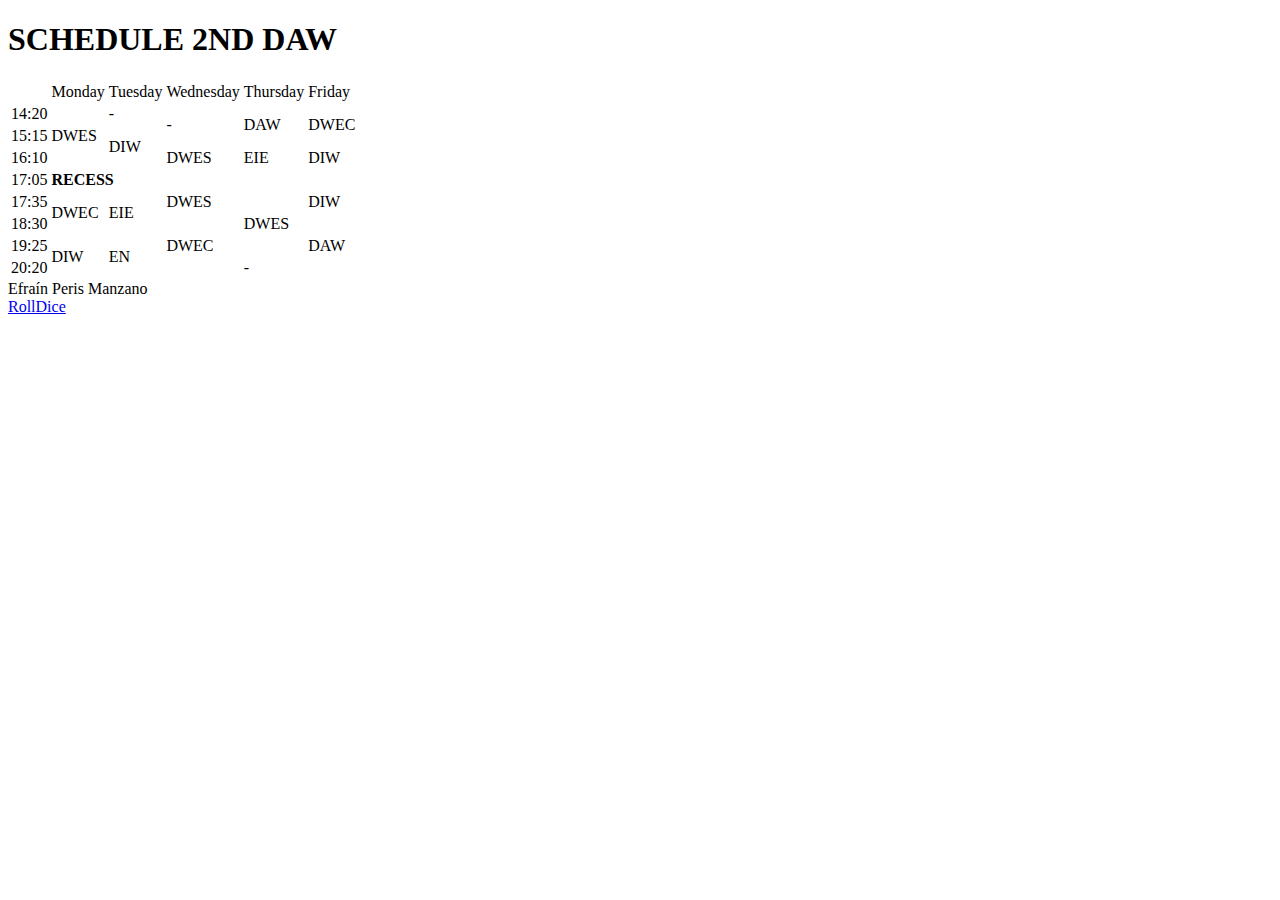
<file: index.html>
<!doctype html>
<html lang="en">

<head>
    <meta charset="utf-8">
    <meta name="viewport" content="width=device-width, initial-scale=1">
    <link href="https://cdn.jsdelivr.net/npm/bootstrap@5.3.2/dist/css/bootstrap.min.css" rel="stylesheet"
        integrity="sha384-T3c6CoIi6uLrA9TneNEoa7RxnatzjcDSCmG1MXxSR1GAsXEV/Dwwykc2MPK8M2HN" crossorigin="anonymous">
    <script src="https://cdn.jsdelivr.net/npm/bootstrap@5.3.2/dist/js/bootstrap.bundle.min.js"
        integrity="sha384-C6RzsynM9kWDrMNeT87bh95OGNyZPhcTNXj1NW7RuBCsyN/o0jlpcV8Qyq46cDfL"
        crossorigin="anonymous"></script>
    <title>SCHEDULE 2ND DAW</title>
</head>

<body class="bg-dark">
    <h1 class="text-light display-1 text-center mt-5 mb-5 p-3">SCHEDULE 2ND DAW</h1>
    <div class="container justify-content-center align-items-center">
        <table class="table table-bordered text-center">
            <th class="bg-dark text-light">
            <td class="bg-dark text-light">Monday</td>
            <td class="bg-dark text-light">Tuesday</td>
            <td class="bg-dark text-light">Wednesday</td>
            <td class="bg-dark text-light">Thursday</td>
            <td class="bg-dark text-light">Friday</td>
            </th>
            <tr>
                <td class="bg-dark text-light">14:20</td>
                <td rowspan="3" class="bg-danger text-light">DWES</td>
                <td class="bg-dark text-light">-</td>
                <td rowspan="2" class="bg-dark text-light">-</td>
                <td rowspan="2" class="bg-warning text-dark">DAW</td>
                <td rowspan="2" class="bg-primary text-light">DWEC</td>
            </tr>
            <tr>
                <td class="bg-dark text-light">15:15</td>
                <td rowspan="2" class="bg-success text-light">DIW</td>
            </tr>
            <tr>
                <td class="bg-dark text-light">16:10</td>
                <td class="bg-danger text-light">DWES</td>
                <td class="bg-info text-dark">EIE</td>
                <td class="bg-success text-light">DIW</td>
            </tr>
            <tr>
                <td class="bg-dark text-light">17:05</td>
                <td colspan="5" class="bg-dark text-light"><strong>RECESS</strong></td>
            </tr>
            <tr>
                <td class="bg-dark text-light">17:35</td>
                <td rowspan="2" class="bg-primary text-light">DWEC</td>
                <td rowspan="2" class="bg-info text-dark">EIE</td>
                <td class="bg-danger text-light">DWES</td>
                <td rowspan="3" class="bg-danger text-light">DWES</td>
                <td class="bg-success text-light">DIW</td>
            </tr>
            <tr>
                <td class="bg-dark text-light">18:30</td>
                <td rowspan="3" class="bg-primary text-light">DWEC</td>
                <td rowspan="3" class="bg-warning text-dark">DAW</td>
            </tr>
            <tr>
                <td class="bg-dark text-light">19:25</td>
                <td rowspan="2" class="bg-success text-light">DIW</td>
                <td rowspan="2" class="bg-secondary text-light">EN</td>
            </tr>
            <tr>
                <td class="bg-dark text-light">20:20</td>
                <td class="bg-dark text-light">-</td>
            </tr>
        </table>
    </div>
    <footer class="text-center text-light display-5 mt-5 mb-5 p-3">Efraín Peris Manzano</footer>
    <a href="RolDice/index.html" class="text-dark">RollDice</a>
</body>

</html>
</file>
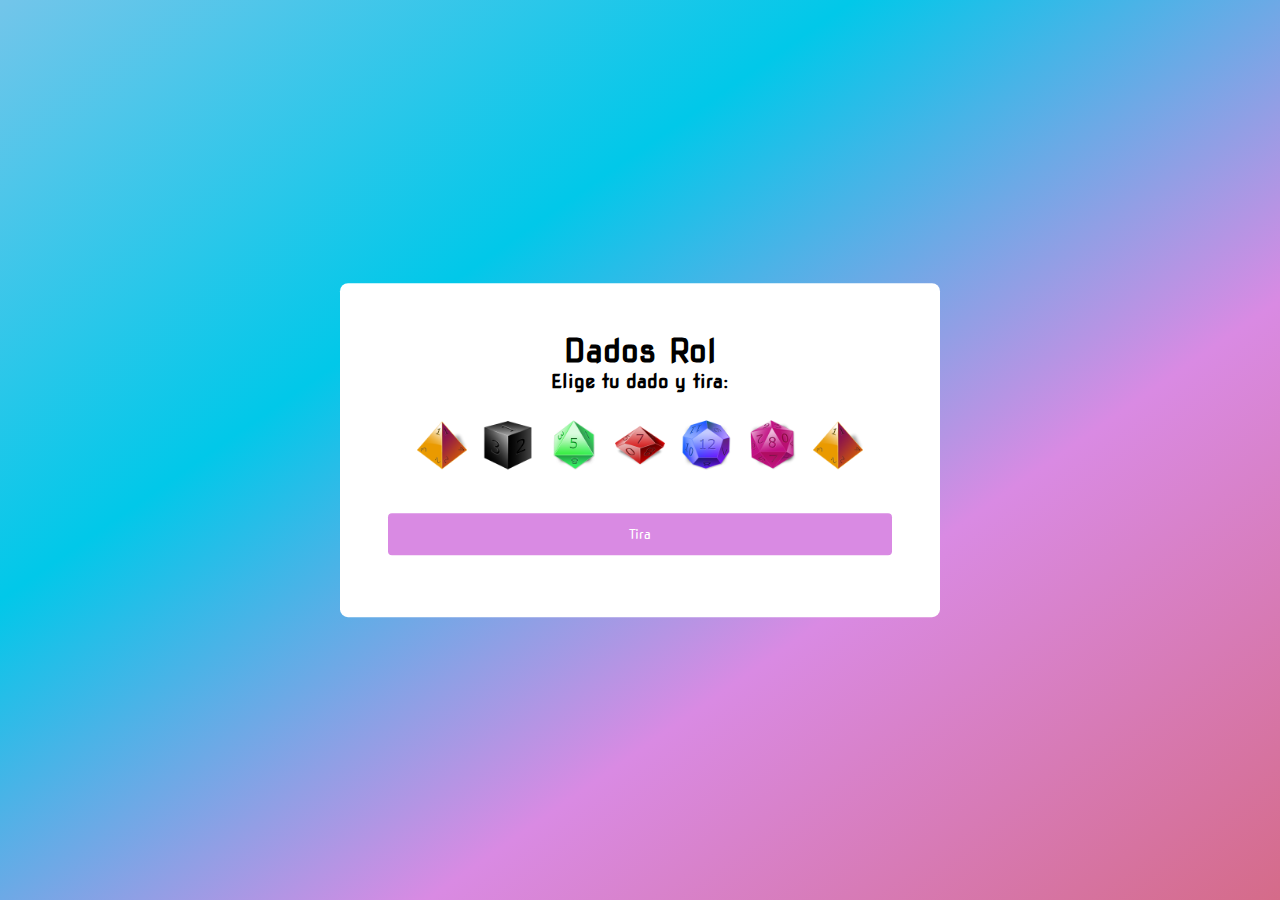
<file: RolDice/index.html>
<!DOCTYPE html>
<html lang="es">

<head>
    <meta charset="UTF-8">
    <meta name="viewport" content="width=device-width, initial-scale=1.0">
    <title>Dados Rol</title>
    <link rel="stylesheet" href="style.css" defer>
</head>

<body>
    <div class="container">
        <h1>Dados Rol</h1>
        <h3>Elige tu dado y tira:</h3>
        <div id="buttons">
            <button id="d4"><img src="img/dices/d4.ico" alt=""></button>
            <button id="d6"><img src="img/dices/d6.ico" alt=""></button>
            <button id="d8"><img src="img/dices/d8.ico" alt=""></button>
            <button id="d10"><img src="img/dices/d10.ico" alt=""></button>
            <button id="d12"><img src="img/dices/d12.ico" alt=""></button>
            <button id="d20"><img src="img/dices/d20.ico" alt=""></button>
            <button id="d100"><img src="img/dices/d4.ico" alt=""></button>
        </div>
        <button id="total">Tira</button>
        <p id="result"></p>
    </div>
    <script src="script.js"></script>
</body>

</html>
</file>
<file: RolDice/style.css>
@import url('https://fonts.googleapis.com/css2?family=Nova+Square&display=swap');

* {
    padding: 0;
    margin: 0;
    box-sizing: border-box;
    font-family: 'Nova Square', sans-serif;
}

body {
    background: linear-gradient(to bottom right, #73c5ea, #01c8e9, #d98ae3, #d56b89);
    margin: 0;
    height: 100vh;
    display: flex;
    align-items: center;
    justify-content: center;
}


.container {
    background-color: white;
    width: min(600px, 90%);
    position: absolute;
    transform: translate(-50%, -50%);
    top: 50%;
    left: 50%;
    padding: 3em;
    border-radius: 0.5em;
    text-align: center;
}

button {
    background-color: rgba(0, 0, 0, 0);
    color: white;
    border: none;
    margin: 2em 0 1em 0;
    border-radius: 0.3em;
    cursor: pointer;
}

#buttons button:not(:last-child) {
    margin-right: 10px;
}

#total {
    background-color: #d98ae3;
    padding: 1em 0.5em;
    width: 100%;

}

img {
    width: 50px;
    height: auto;
}

.highlight-btn {
    box-shadow: 0 0 5px 1px rgb(23, 22, 20);
}

p#result {
    font-size: 1.2em;
}
</file>
